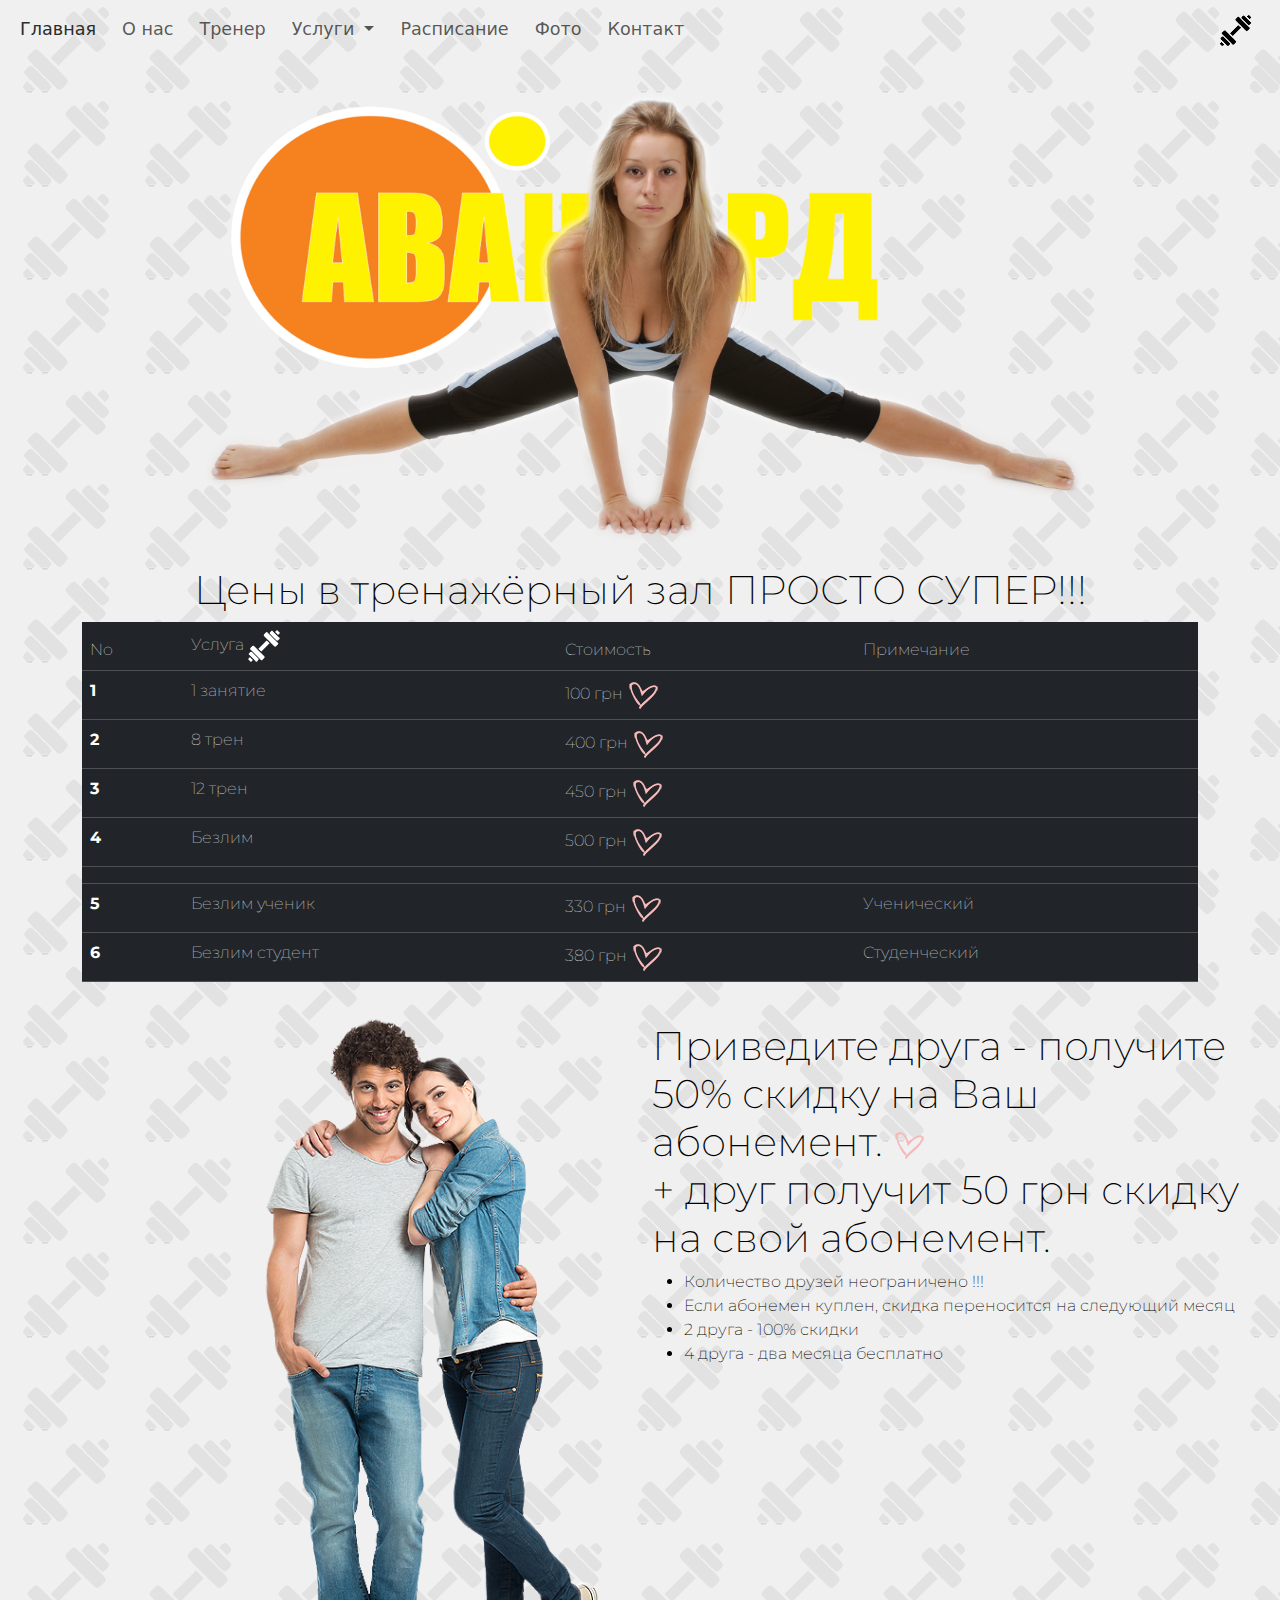
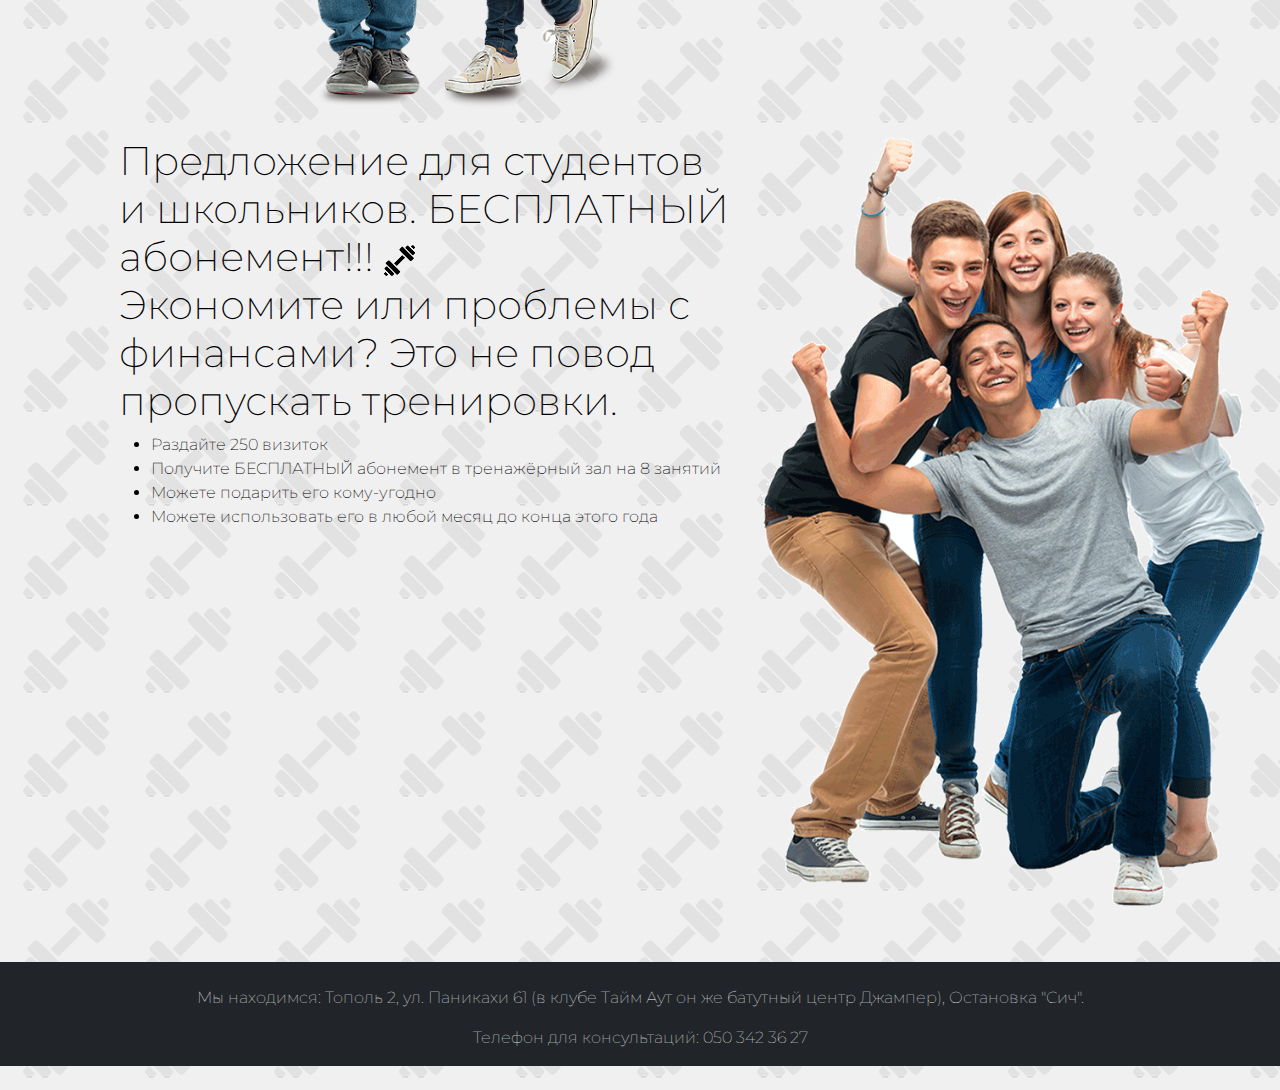
<file: index.html>
<!doctype html>
<html lang="en">
  <head>
    <meta charset="utf-8">
    <meta name="viewport" content="width=device-width, initial-scale=1">
    <title>Головна</title>
    <link rel="shortcut icon" href="obsh/icon/gant.ico" type="image/x-icon">

    <link href="https://cdn.jsdelivr.net/npm/bootstrap@5.3.3/dist/css/bootstrap.min.css" rel="stylesheet" integrity="sha384-QWTKZyjpPEjISv5WaRU9OFeRpok6YctnYmDr5pNlyT2bRjXh0JMhjY6hW+ALEwIH" crossorigin="anonymous">
    <link rel="stylesheet" href="css/main.css">

    <link rel="preconnect" href="https://fonts.googleapis.com">
    <link rel="preconnect" href="https://fonts.gstatic.com" crossorigin>
    <link href="https://fonts.googleapis.com/css2?family=Comfortaa:wght@300..700&display=swap" rel="stylesheet">
  
    <link rel="preconnect" href="https://fonts.googleapis.com">
    <link rel="preconnect" href="https://fonts.gstatic.com" crossorigin>
    <link href="https://fonts.googleapis.com/css2?family=Comfortaa:wght@300..700&family=Montserrat:ital,wght@0,100..900;1,100..900&display=swap" rel="stylesheet">
 
  </head>
  <body>

<!--style="background-color: #f33f6c;"-->

    <nav class="navbar navbar-expand-md">
        <div class="container-fluid">

          <button class="navbar-toggler" type="button" data-bs-toggle="collapse" data-bs-target="#navbarSupportedContent" aria-controls="navbarSupportedContent" aria-expanded="false" aria-label="Toggle navigation">
            <span class="navbar-toggler-icon"></span>
          </button>

          <div class="collapse navbar-collapse" id="navbarSupportedContent">
            <ul class="navbar-nav me-auto mb-2 mb-lg-0">
              <li class="nav-item">
                <a class="nav-link active" aria-current="page" href="#" style="color: #2c2c2c;">Главная</a>
              </li>
              <li class="nav-item">
                <a class="nav-link" href="#">О нас</a>
              </li>
              <li class="nav-item">
                <a class="nav-link" href="#">Тренер</a>
              </li>
              
              <li class="nav-item dropdown" >
                <a class="nav-link dropdown-toggle" href="#" role="button" data-bs-toggle="dropdown" aria-expanded="false">
                  Услуги
                </a>
<!--style="background-color: #f33f6c;"-->
                <ul class="dropdown-menu" >
                  <li><a class="dropdown-item" href="#">Тренажёрный зал</a></li>
                  <li><a class="dropdown-item" href="#">Фитнес направления</a></li>
                  <li><a class="dropdown-item" href="#">Разумное тело</a></li>
                  <li><hr class="dropdown-divider"></li>
                  <li><a class="dropdown-item" href="#">Современные танцы</a></li>
                </ul>
              </li>
              <li class="nav-item">
                <a class="nav-link" href="#">Расписание</a>
              </li>
              <li class="nav-item">
                <a class="nav-link" href="#">Фото</a>
              </li>
              <li class="nav-item">
                <a class="nav-link" href="#">Контакт</a>
              </li>
            </ul>
          </div>
            <a class="navbar-brand" href="#">
            <img src="obsh/icon/gant.ico" alt="Гантелька" />
            </a>    

        </div>
      </nav>

<!--
<div class="col-xs-4 col-lg-4 col-sm-6 col-md-2"> -->


<div class="container">
  <div class="row">
    <div class="col-xs-0 col-sm-0 col-md-0 col-lg-1">         
    </div>
      <div class="col-xs-12 col-sm-12 col-md-12 col-lg-10">
        <img src="obsh/index/head_1.png" class="img-fluid" alt="Фото девушки-тренера ФК АВАНГАРД">      
      </div>
    <div class="col-xs-0 col-sm-0 col-md-0 col-lg-1">         
    </div>
  </div>
</div>


<div class="container">
  <h1 class="text-center text-black montserrat-200">Цены в тренажёрный зал ПРОСТО СУПЕР!!!</h1>     

  <table class="table table-dark table-hover montserrat-100">
    <thead>
      <tr>
        <td scope="col">No</td>
        <td scope="col">Услуга <img src="obsh/icon/gant_wh_1.ico"/></td>
        <td scope="col">Стоимость</td>
        <td scope="col">Примечание</td>
      </tr>
    </thead>
    <tbody>
      <tr>
        <th scope="row">1</th>
        <td>1 занятие</td>
        <td>100 грн <img src="obsh/icon/hart_cl_1.ico"/></td>
        <td></td>
      </tr>
      <tr>
        <th scope="row">2</th>
        <td>8 трен</td>
        <td>400 грн <img src="obsh/icon/hart_cl_1.ico"/></td>
        <td></td>
      </tr>
      <tr>
        <th scope="row">3</th>
        <td>12 трен</td>
        <td>450 грн <img src="obsh/icon/hart_cl_1.ico"/></td>
        <td></td>
      </tr>
      <tr>
        <th scope="row">4</th>
        <td>Безлим</td>
        <td>500 грн <img src="obsh/icon/hart_cl_1.ico"/></td>
        <td></td>
      </tr>
      <tr>
        <th scope="row"></th>
        <td></td>
        <td></td>
        <td></td>
      </tr>
      <tr>
        <th scope="row">5</th>
        <td>Безлим ученик</td>
        <td>330 грн <img src="obsh/icon/hart_cl_1.ico"/></td>
        <td>Ученический</td>
      </tr>
      <tr>
        <th scope="row">6</th>
        <td>Безлим студент</td>
        <td>380 грн <img src="obsh/icon/hart_cl_1.ico"/></td>
        <td>Студенческий</td>
      </tr>

    </tbody>
  </table>
</div>




<div class="container-fluid">
  <div class="row">
    <div class="col-sm-0 col-md-2 col-lg-2">         
    </div>
      <div class="col-sm-12 col-md-4 col-lg-4">
        <img src="obsh/index/drug.png" class="img-fluid img-center" alt="Картинка друзей">      
      </div>
    <div class="col-sm-12 col-md-6 col-lg-6">     
      <br><h1 class="text text-black montserrat-200">Приведите друга - получите 50% скидку на Ваш абонемент.
        <img src="obsh/icon/hart_cl_1.ico"/><br>
        + друг получит 50 грн скидку на свой абонемент.</h1>
        <ul class="text-black montserrat-200">
          <li>Количество друзей неограничено !!!</li>
          <li>Если абонемен куплен, скидка переносится на следующий месяц</li>
          <li>2 друга - 100% скидки</li>
          <li>4 друга - два месяца бесплатно</li>
        </ul>    
    </div>
  </div>
</div>



<div class="container-fluid">
  <div class="row">
    <div class="col-sm-0 col-md-1 col-lg-1">     
    </div>
    <div class="col-sm-12 col-md-6 col-lg-6">  
      <br><h1 class="text text-black montserrat-200">Предложение для студентов и школьников. БЕСПЛАТНЫЙ абонемент!!!
        <img src="obsh/icon/gant.ico"/><br>
        Экономите или проблемы с финансами? Это не повод пропускать тренировки.</h1>
        <ul class="text-black montserrat-200">
          <li>Раздайте 250 визиток</li>
          <li>Получите БЕСПЛАТНЫЙ абонемент в тренажёрный зал на 8 занятий</li>
          <li>Можете подарить его кому-угодно</li>
          <li>Можете использовать его в любой месяц до конца этого года</li>
        </ul>        
    </div>
      <div class="col-sm-12 col-md-5 col-lg-5">
        <img src="obsh/index/stud.png" class="img-fluid img-center" alt="Картинка студентов">      
      </div>
  </div>
</div>


<footer>
  <div class="row bg-dark">
    <div class="col-12 text-center text-white montserrat-100">
      <p><br>
        Мы находимся: Тополь 2, ул. Паникахи 61 (в клубе Тайм Аут он же батутный центр Джампер), 
        Остановка "Сич".</p>
      <p>Телефон для консультаций: 050 342 36 27</p>
    </div>
  </div>
</footer>



<br>


    <script src="https://cdn.jsdelivr.net/npm/bootstrap@5.3.3/dist/js/bootstrap.bundle.min.js" integrity="sha384-YvpcrYf0tY3lHB60NNkmXc5s9fDVZLESaAA55NDzOxhy9GkcIdslK1eN7N6jIeHz" crossorigin="anonymous"></script>
  </body>
</html>
</file>
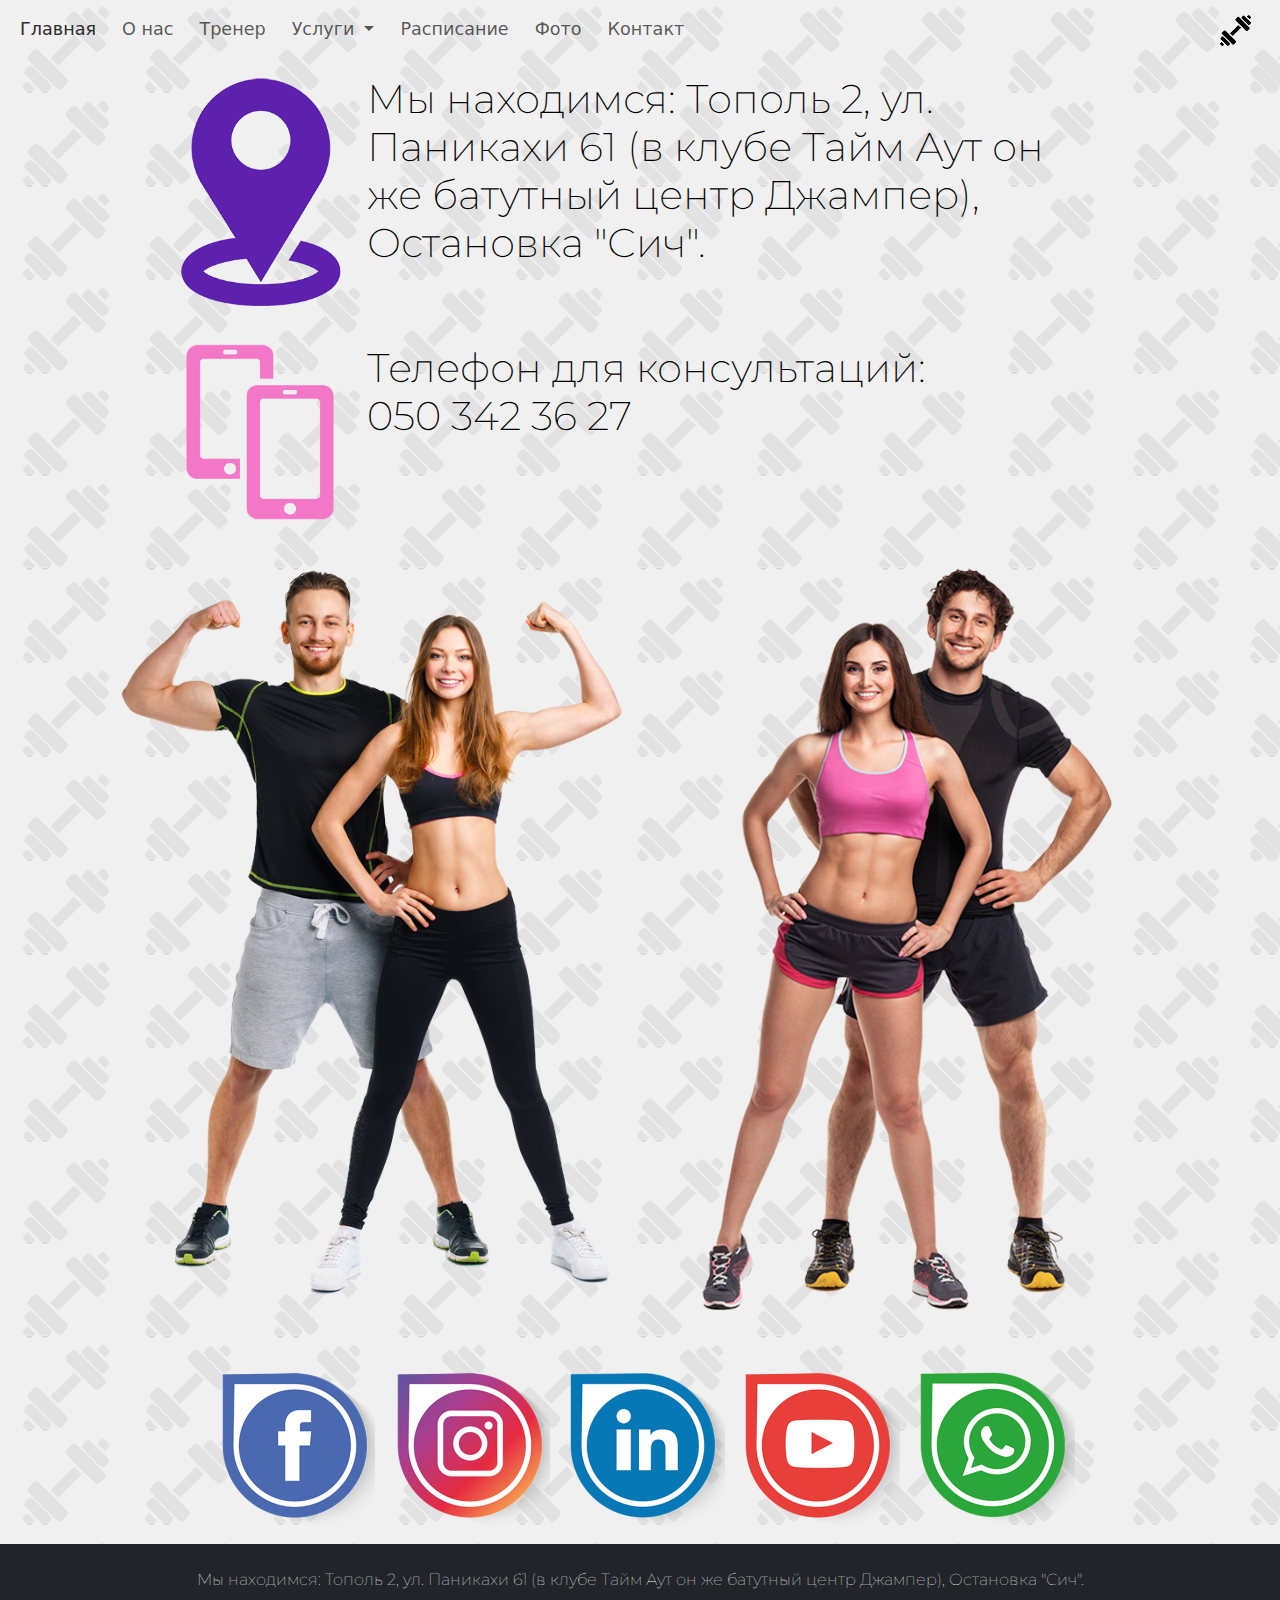
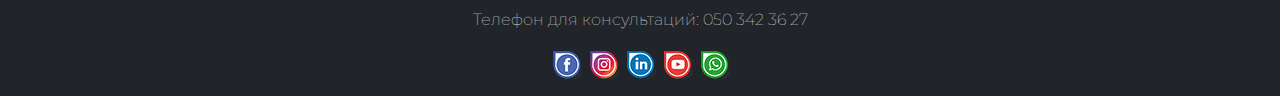
<file: cont.html>
<!doctype html>
<html lang="en">
  <head>
    <meta charset="utf-8">
    <meta name="viewport" content="width=device-width, initial-scale=1">
    <title>Контакт</title>
    <link rel="shortcut icon" href="obsh/icon/gant.ico" type="image/x-icon">

    <link href="https://cdn.jsdelivr.net/npm/bootstrap@5.3.3/dist/css/bootstrap.min.css" rel="stylesheet" integrity="sha384-QWTKZyjpPEjISv5WaRU9OFeRpok6YctnYmDr5pNlyT2bRjXh0JMhjY6hW+ALEwIH" crossorigin="anonymous">
    <link rel="stylesheet" href="css/main.css">

    <link rel="preconnect" href="https://fonts.googleapis.com">
    <link rel="preconnect" href="https://fonts.gstatic.com" crossorigin>
    <link href="https://fonts.googleapis.com/css2?family=Comfortaa:wght@300..700&display=swap" rel="stylesheet">
  
    <link rel="preconnect" href="https://fonts.googleapis.com">
    <link rel="preconnect" href="https://fonts.gstatic.com" crossorigin>
    <link href="https://fonts.googleapis.com/css2?family=Comfortaa:wght@300..700&family=Montserrat:ital,wght@0,100..900;1,100..900&display=swap" rel="stylesheet">

  </head>
  <body>

    <nav class="navbar navbar-expand-md">
        <div class="container-fluid">

          <button class="navbar-toggler" type="button" data-bs-toggle="collapse" data-bs-target="#navbarSupportedContent" aria-controls="navbarSupportedContent" aria-expanded="false" aria-label="Toggle navigation">
            <span class="navbar-toggler-icon"></span>
          </button>

          <div class="collapse navbar-collapse" id="navbarSupportedContent">
            <ul class="navbar-nav me-auto mb-2 mb-lg-0">
              <li class="nav-item">
                <a class="nav-link active" aria-current="page" href="#" style="color: #2c2c2c;">Главная</a>
              </li>
              <li class="nav-item">
                <a class="nav-link" href="#">О нас</a>
              </li>
              <li class="nav-item">
                <a class="nav-link" href="#">Тренер</a>
              </li>
              
              <li class="nav-item dropdown" >
                <a class="nav-link dropdown-toggle" href="#" role="button" data-bs-toggle="dropdown" aria-expanded="false">
                  Услуги
                </a>
                <ul class="dropdown-menu" >
                  <li><a class="dropdown-item" href="#">Тренажёрный зал</a></li>
                  <li><a class="dropdown-item" href="#">Фитнес направления</a></li>
                  <li><a class="dropdown-item" href="#">Разумное тело</a></li>
                  <li><hr class="dropdown-divider"></li>
                  <li><a class="dropdown-item" href="#">Современные танцы</a></li>
                </ul>
              </li>
              <li class="nav-item">
                <a class="nav-link" href="#">Расписание</a>
              </li>
              <li class="nav-item">
                <a class="nav-link" href="#">Фото</a>
              </li>
              <li class="nav-item">
                <a class="nav-link" href="#">Контакт</a>
              </li>
            </ul>
          </div>
            <a class="navbar-brand" href="#">
            <img src="obsh/icon/gant.ico" alt="Гантелька"/>
            </a>    

        </div>
    </nav>


    <div class="container py-3">
      <div class="row">
        <div class="col-1">         
        </div>
        <div class="text-center col-2"> 
          <img src="obsh/cont/adres.png" class="img-fluid" alt="Адрес">         
        </div>
          <div class="col-8">
            <h1 class="text-black montserrat-200">Мы находимся: Тополь 2, ул. Паникахи 61 (в клубе Тайм Аут он же батутный центр Джампер), Остановка "Сич".</h1> 
          </div>
        <div class="col-1">         
        </div>
      </div>
    </div>

    <div class="container py-3">
      <div class="row">
        <div class="col-1">         
        </div>
        <div class="text-center col-2"> 
          <img src="obsh/cont/phone.png" class="img-fluid" alt="Телефон">         
        </div>
          <div class="col-8">
            <h1 class="text-black montserrat-200">Телефон для консультаций:<br>050 342 36 27</h1> 
          </div>
        <div class="col-1">         
        </div>
      </div>
    </div>

    <div class="container-fluid py-3">
      <div class="row">
        <div class="col-sm-0 col-md-0 col-lg-1">         
        </div>
        <div class="text-center col-xs-12 col-sm-12 col-md-12 col-lg-5 py-3"> 
          <img src="obsh/cont/kliyent_2.png" class="img-fluid" alt="Клиент">         
        </div>
        <div class="text-center col-xs-12 col-sm-12 col-md-12 col-lg-5 py-3">
          <img src="obsh/cont/kliyent_1.png" class="img-fluid" alt="Клиент">         
        </div>
        <div class="col-sm-0 col-md-0 col-lg-1">         
        </div>
      </div>
    </div>

    <div class="container py-3">
      <div class="row text-center ">
        <div class="col-12"> 
          <img src="obsh/cont/fb.png" class="img-fluid" alt="Фэйсбук">         
          <img src="obsh/cont/ins.png" class="img-fluid" alt="Инстограмм">         
          <img src="obsh/cont/in.png" class="img-fluid" alt="Линк">         
          <img src="obsh/cont/ytb.png" class="img-fluid" alt="Ютуб">         
          <img src="obsh/cont/tel.png" class="img-fluid" alt="Телефон">         
        </div>
      </div>
    </div>

    <footer py-5>
      <div class="row bg-dark">
        <div class="col-12 text-center text-white montserrat-100">
          <p><br>
            Мы находимся: Тополь 2, ул. Паникахи 61 (в клубе Тайм Аут он же батутный центр Джампер), 
            Остановка "Сич".</p>
          <p>Телефон для консультаций: 050 342 36 27</p>
        </div>

        <div class="text-center col-12 pb-3"> 
          <img src="obsh/cont/fb.ico" alt="Фэйсбук">         
          <img src="obsh/cont/ins.ico" alt="Инстограмм">         
          <img src="obsh/cont/in.ico" alt="Линк">         
          <img src="obsh/cont/ytb.ico" alt="Ютуб">         
          <img src="obsh/cont/tel.ico" alt="Телефон">         
        </div>
      </div>  
    </footer>


    <script src="https://cdn.jsdelivr.net/npm/bootstrap@5.3.3/dist/js/bootstrap.bundle.min.js" integrity="sha384-YvpcrYf0tY3lHB60NNkmXc5s9fDVZLESaAA55NDzOxhy9GkcIdslK1eN7N6jIeHz" crossorigin="anonymous"></script>
  </body>
</html>
</file>
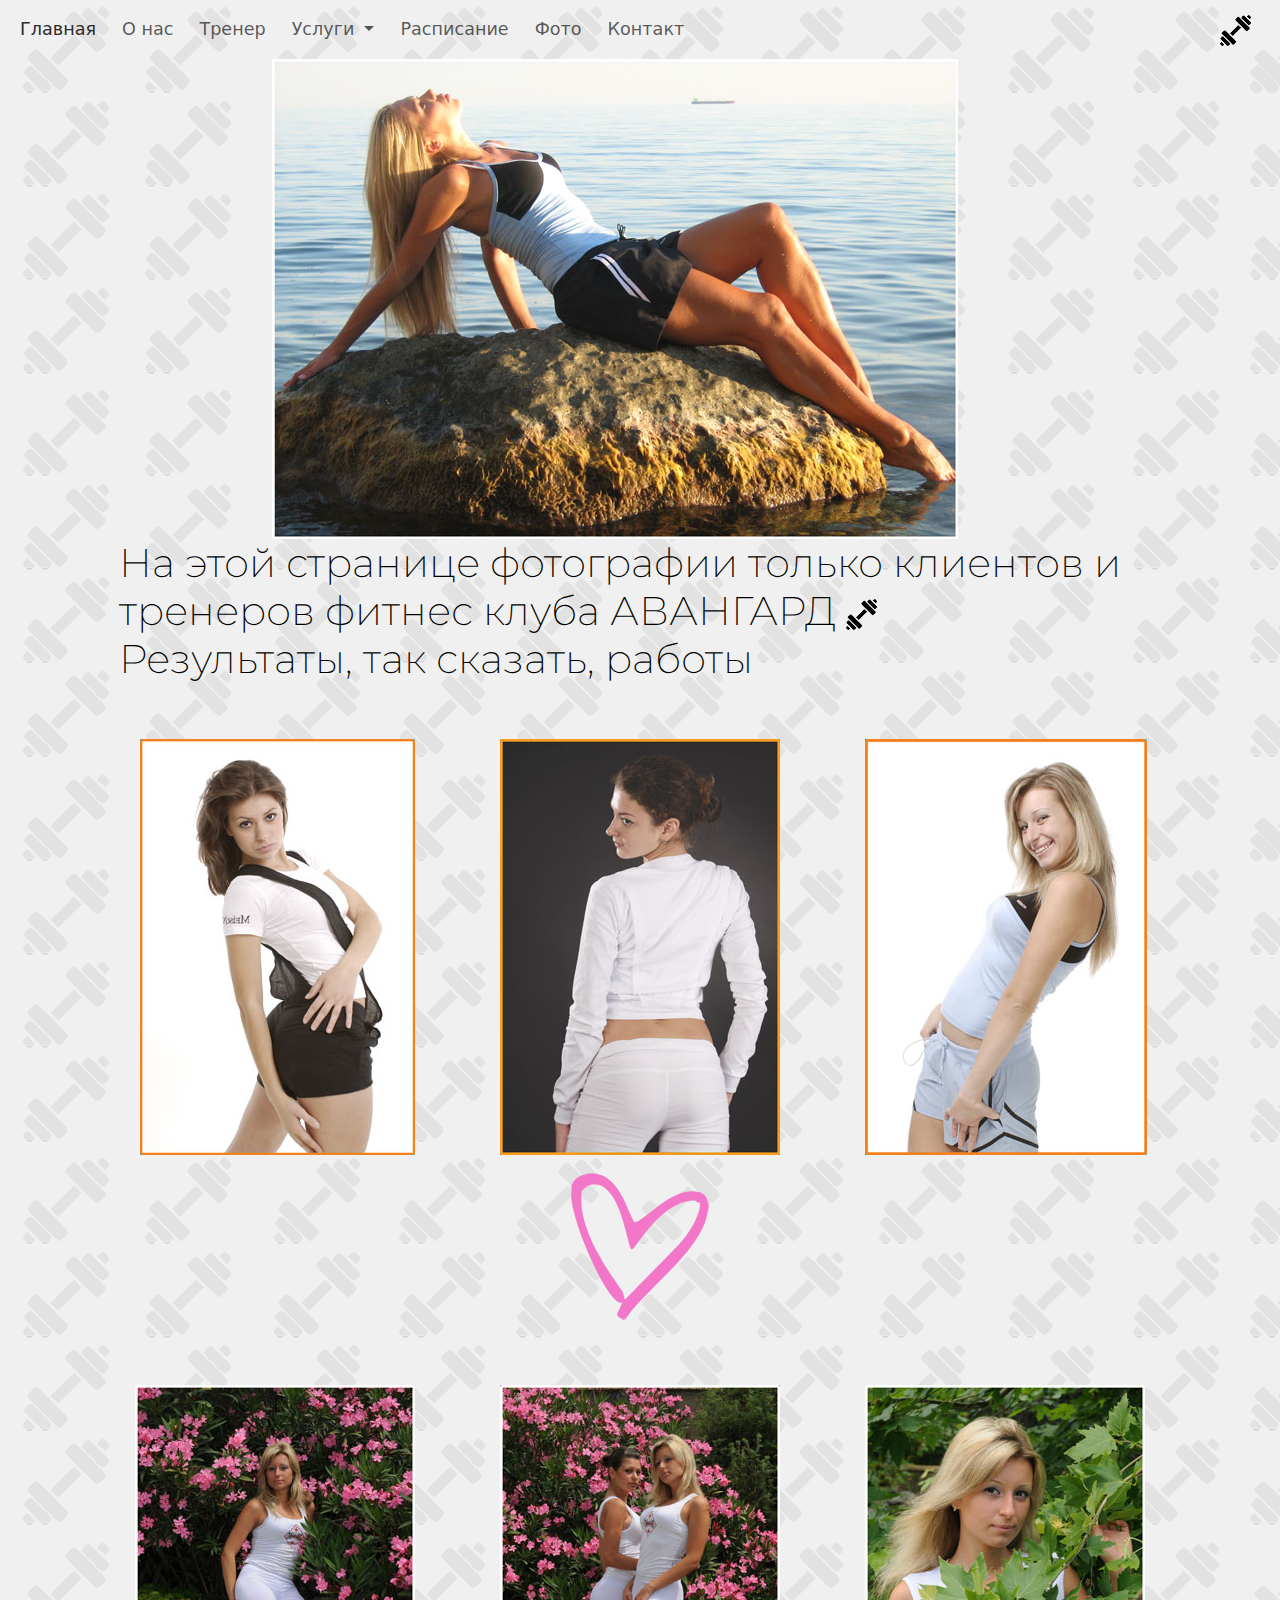
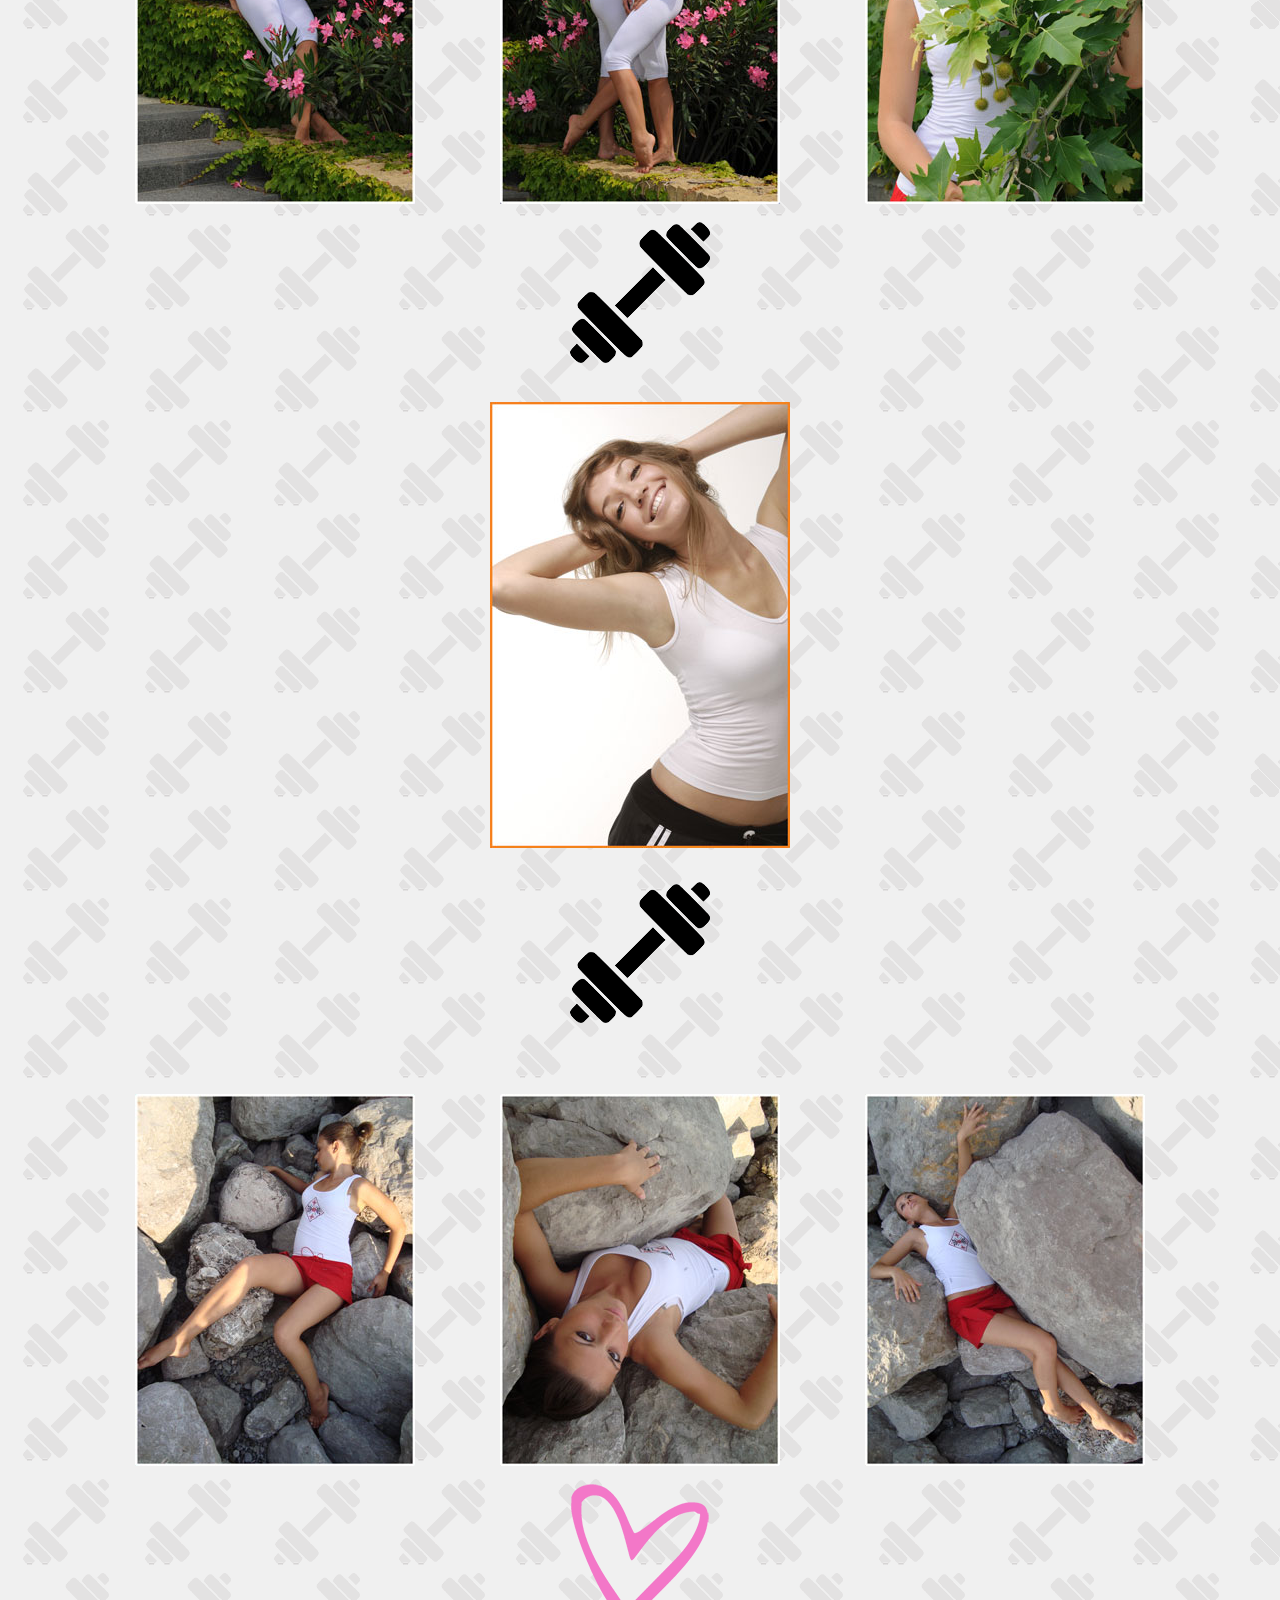
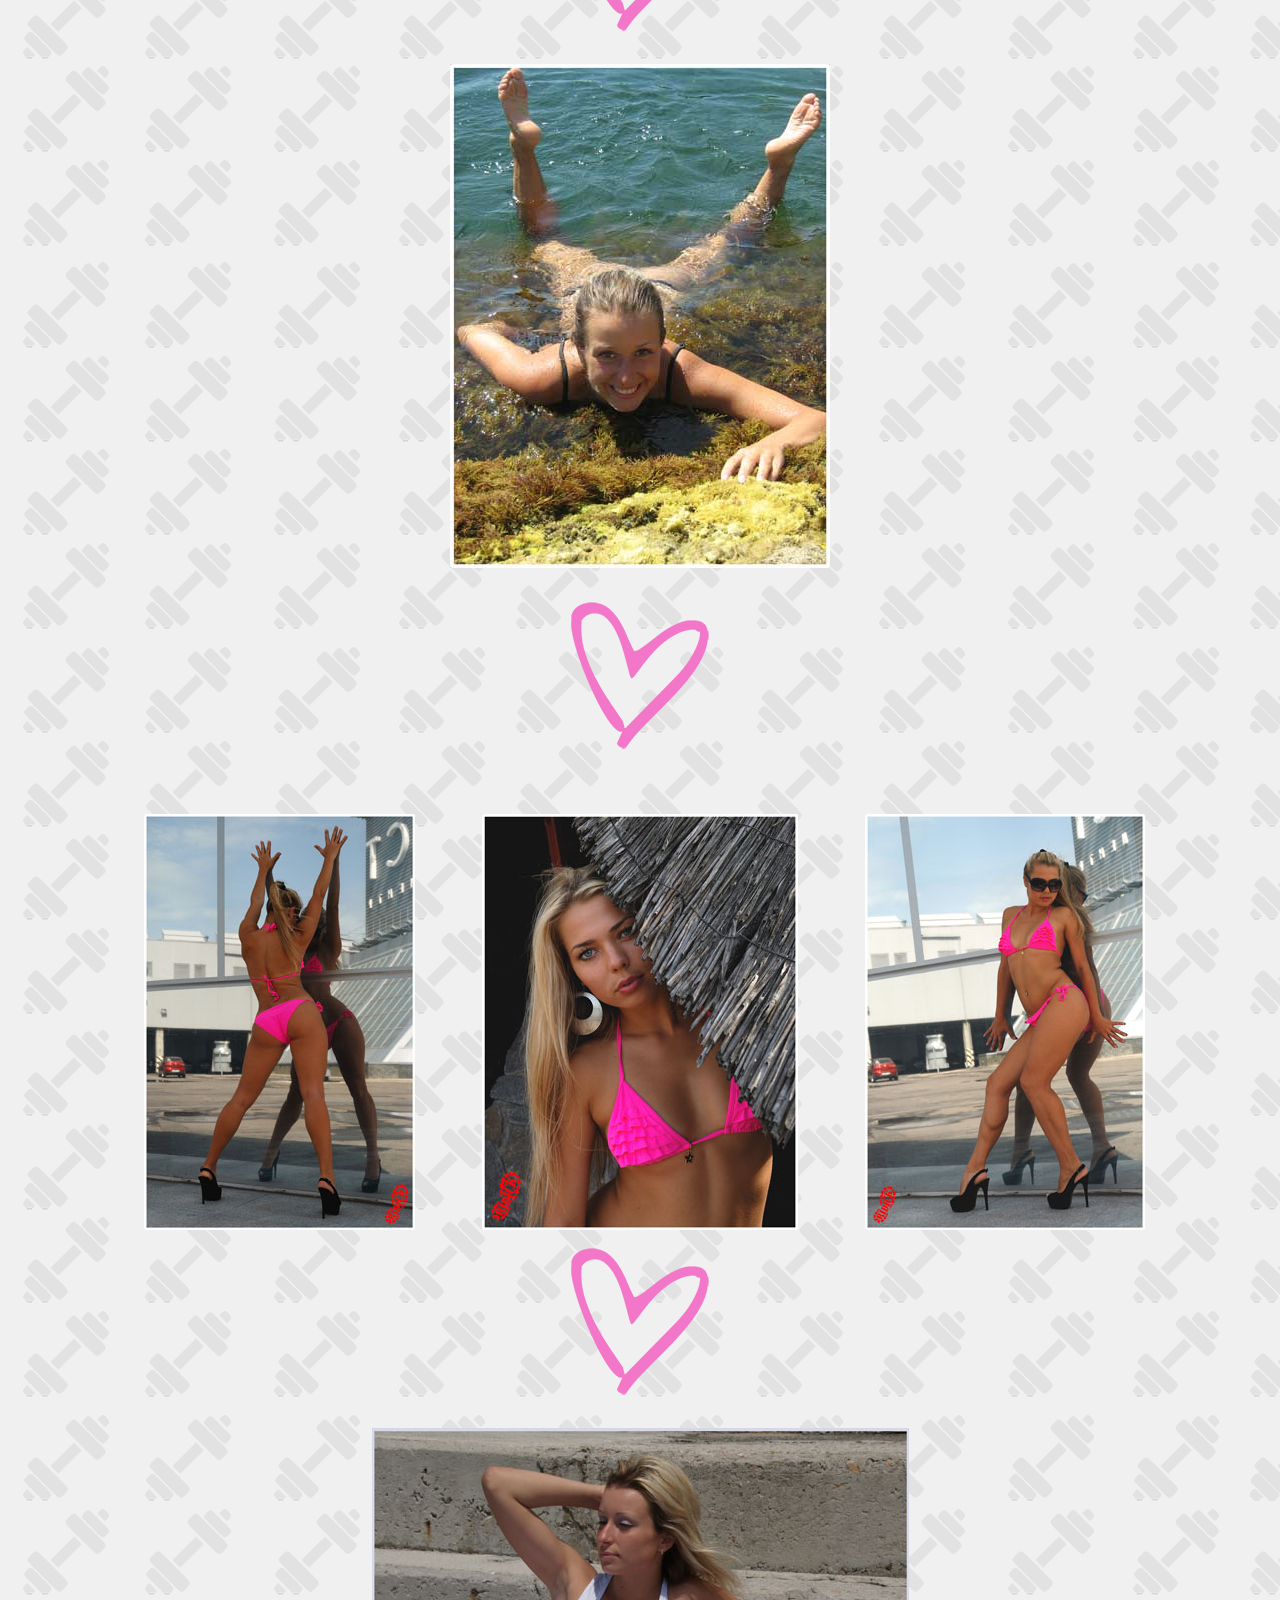
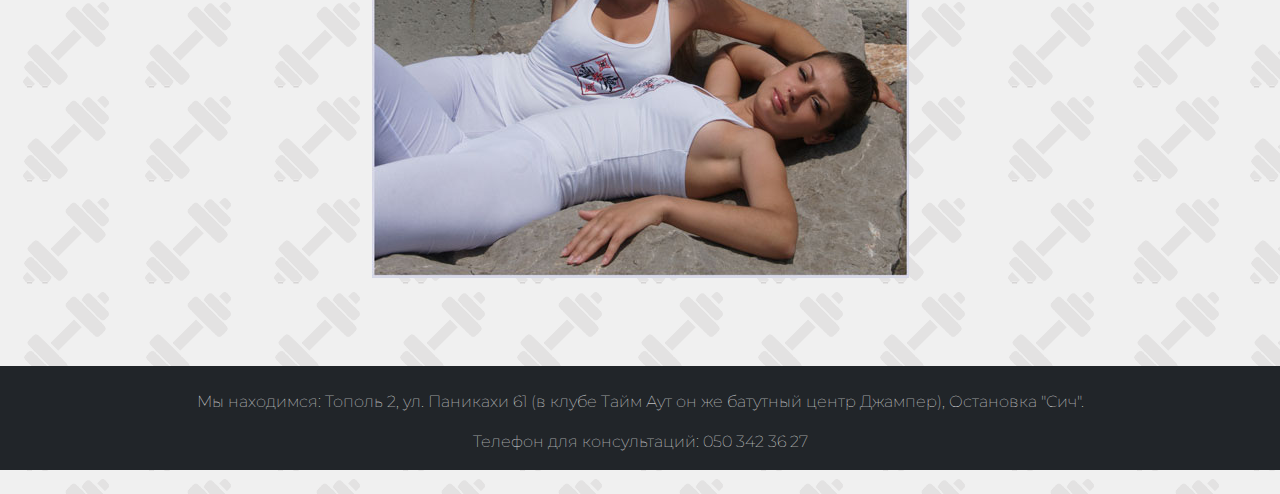
<file: foto.html>
<!doctype html>
<html lang="en">
  <head>
    <meta charset="utf-8">
    <meta name="viewport" content="width=device-width, initial-scale=1">
    <title>Фото</title>
    <link rel="shortcut icon" href="obsh/icon/gant.ico" type="image/x-icon">

    <link href="https://cdn.jsdelivr.net/npm/bootstrap@5.3.3/dist/css/bootstrap.min.css" rel="stylesheet" integrity="sha384-QWTKZyjpPEjISv5WaRU9OFeRpok6YctnYmDr5pNlyT2bRjXh0JMhjY6hW+ALEwIH" crossorigin="anonymous">
    <link rel="stylesheet" href="css/main.css">

    <link rel="preconnect" href="https://fonts.googleapis.com">
    <link rel="preconnect" href="https://fonts.gstatic.com" crossorigin>
    <link href="https://fonts.googleapis.com/css2?family=Comfortaa:wght@300..700&display=swap" rel="stylesheet">
  
    <link rel="preconnect" href="https://fonts.googleapis.com">
    <link rel="preconnect" href="https://fonts.gstatic.com" crossorigin>
    <link href="https://fonts.googleapis.com/css2?family=Comfortaa:wght@300..700&family=Montserrat:ital,wght@0,100..900;1,100..900&display=swap" rel="stylesheet">

  </head>
  <body>

    <nav class="navbar navbar-expand-md">
        <div class="container-fluid">

          <button class="navbar-toggler" type="button" data-bs-toggle="collapse" data-bs-target="#navbarSupportedContent" aria-controls="navbarSupportedContent" aria-expanded="false" aria-label="Toggle navigation">
            <span class="navbar-toggler-icon"></span>
          </button>

          <div class="collapse navbar-collapse" id="navbarSupportedContent">
            <ul class="navbar-nav me-auto mb-2 mb-lg-0">
              <li class="nav-item">
                <a class="nav-link active" aria-current="page" href="#" style="color: #2c2c2c;">Главная</a>
              </li>
              <li class="nav-item">
                <a class="nav-link" href="#">О нас</a>
              </li>
              <li class="nav-item">
                <a class="nav-link" href="#">Тренер</a>
              </li>
              
              <li class="nav-item dropdown" >
                <a class="nav-link dropdown-toggle" href="#" role="button" data-bs-toggle="dropdown" aria-expanded="false">
                  Услуги
                </a>
<!--style="background-color: #f33f6c;"-->
                <ul class="dropdown-menu" >
                  <li><a class="dropdown-item" href="#">Тренажёрный зал</a></li>
                  <li><a class="dropdown-item" href="#">Фитнес направления</a></li>
                  <li><a class="dropdown-item" href="#">Разумное тело</a></li>
                  <li><hr class="dropdown-divider"></li>
                  <li><a class="dropdown-item" href="#">Современные танцы</a></li>
                </ul>
              </li>
              <li class="nav-item">
                <a class="nav-link" href="#">Расписание</a>
              </li>
              <li class="nav-item">
                <a class="nav-link" href="#">Фото</a>
              </li>
              <li class="nav-item">
                <a class="nav-link" href="#">Контакт</a>
              </li>
            </ul>
          </div>
            <a class="navbar-brand" href="#">
            <img src="obsh/icon/gant.ico" alt="Гантелька"/>
            </a>    

        </div>
      </nav>

<!--
<div class="col-xs-4 col-lg-4 col-sm-6 col-md-2"> -->


<div class="container">
  <div class="row">
    <div class="col-xs-0 col-sm-0 col-md-0 col-lg-2">         
    </div>
      <div class="col-xs-12 col-sm-12 col-md-12 col-lg-8">
        <img src="obsh/foto/IMG_1769.jpg" class="img-fluid" alt="Фото девушки-тренера ФК АВАНГАРД">      
      </div>
    <div class="col-xs-0 col-sm-0 col-md-0 col-lg-2">         
    </div>
  </div>
</div>




<div class="container-fluid">
  <div class="row">
    <div class="col-sm-0 col-md-1 col-lg-1">     
    </div>
    <div class="col-sm-12 col-md-10 col-lg-10">  
      <h1 class="text text-black montserrat-200">На этой странице фотографии только клиентов и тренеров фитнес клуба АВАНГАРД
        <img src="obsh/icon/gant.ico"/><br>Результаты, так сказать, работы</h1>
    </div>
    <div class="col-sm-0 col-md-1 col-lg-1">     
    </div>
  </div>
</div>


<div class="container-fluid">
  <div class="row">
    <div class="text-end col-md-4 col-lg-4 pt-5"> 
      <img src="obsh/foto/Alina_A.jpg" class="img-fluid" alt="">    
    </div>
    <div class="text-center col-12 col-md-4 col-lg-4 pt-5">
      <img src="obsh/foto/Zhenya_A.jpg" class="img-fluid" alt="">      
    </div>
    <div class="text-start col-12 col-md-4 col-lg-4 pt-5"> 
      <img src="obsh/foto/Alyon_A.jpg" class="img-fluid" alt="">    
    </div>   
  </div>
</div>


<div class="container-fluid py-3">
  <div class="row">
    <div class="text-center col-12">
      <img src="obsh/foto/hart_150.png" class="img-fluid" alt="Сердце"/>
    </div>
  </div>
</div>


<div class="container-fluid">
  <div class="row">
    <div class="text-end col-md-4 col-lg-4 pt-5"> 
      <img src="obsh/foto/DSC4965.jpg" class="img-fluid" alt="">    
    </div>
    <div class="text-center col-12 col-md-4 col-lg-4 pt-5">
      <img src="obsh/foto/DSC4961.jpg" class="img-fluid" alt="">      
    </div>
    <div class="text-start col-12 col-md-4 col-lg-4 pt-5"> 
      <img src="obsh/foto/DSC4972.jpg" class="img-fluid" alt="">    
    </div>   
  </div>
</div>



<div class="container-fluid py-3">
  <div class="row">
    <div class="text-center col-12">
      <img src="obsh/foto/gant_150.png" class="img-fluid" alt="Сердце"/>
    </div>
  </div>
</div>

<div class="container py-3">
  <div class="row">
      <div class="text-center col-12">
        <img src="obsh/foto/DSC5992.jpg" class="img-fluid" alt="Фото девушки-тренера ФК АВАНГАРД">      
      </div>
  </div>
</div>

<div class="container-fluid py-3">
  <div class="row">
    <div class="text-center col-12">
      <img src="obsh/foto/gant_150.png" class="img-fluid" alt="Сердце"/>
    </div>
  </div>
</div>



<div class="container-fluid">
  <div class="row">
    <div class="text-end col-md-4 col-lg-4 pt-5"> 
      <img src="obsh/foto/DSC00773.jpg" class="img-fluid" alt="">    
    </div>
    <div class="text-center col-12 col-md-4 col-lg-4 pt-5">
      <img src="obsh/foto/DSC00776.jpg" class="img-fluid" alt="">      
    </div>
    <div class="text-start col-12 col-md-4 col-lg-4 pt-5"> 
      <img src="obsh/foto/DSC00775.jpg" class="img-fluid" alt="">    
    </div>   
  </div>
</div>



<div class="container-fluid py-3">
  <div class="row">
    <div class="text-center col-12">
      <img src="obsh/foto/hart_150.png" class="img-fluid" alt="Сердце"/>
    </div>
  </div>
</div>

<div class="container py-3">
  <div class="row">
      <div class="text-center col-12">
        <img src="obsh/foto/IMG_1648_30.jpg" class="img-fluid" alt="Фото девушки-тренера ФК АВАНГАРД">      
      </div>
  </div>
</div>

<div class="container-fluid py-3">
  <div class="row">
    <div class="text-center col-12">
      <img src="obsh/foto/hart_150.png" class="img-fluid" alt="Сердце"/>
    </div>
  </div>
</div>



<div class="container-fluid">
  <div class="row">
    <div class="text-end col-md-4 col-lg-4 pt-5"> 
      <img src="obsh/foto/DSC_7067.jpg" class="img-fluid" alt="">    
    </div>
    <div class="text-center col-12 col-md-4 col-lg-4 pt-5">
      <img src="obsh/foto/DSC_7166.jpg" class="img-fluid" alt="">      
    </div>
    <div class="text-start col-12 col-md-4 col-lg-4 pt-5"> 
      <img src="obsh/foto/DSC_7065.jpg" class="img-fluid" alt="">    
    </div>   
  </div>
</div>


<div class="container-fluid py-3">
  <div class="row">
    <div class="text-center col-12">
      <img src="obsh/foto/hart_150.png" class="img-fluid" alt="Сердце"/>
    </div>
  </div>
</div>

<div class="container py-3">
  <div class="row">
      <div class="text-center col-12">
        <img src="obsh/foto/DSC5031.jpg" class="img-fluid" alt="Фото девушки-тренера ФК АВАНГАРД">      
      </div>
  </div>
</div>

<br><br><br>


<footer>
  <div class="row bg-dark">
    <div class="col-12 text-center text-white montserrat-100">
      <p><br>
        Мы находимся: Тополь 2, ул. Паникахи 61 (в клубе Тайм Аут он же батутный центр Джампер), 
        Остановка "Сич".</p>
      <p>Телефон для консультаций: 050 342 36 27</p>
    </div>
  </div>
</footer>



<br>


    <script src="https://cdn.jsdelivr.net/npm/bootstrap@5.3.3/dist/js/bootstrap.bundle.min.js" integrity="sha384-YvpcrYf0tY3lHB60NNkmXc5s9fDVZLESaAA55NDzOxhy9GkcIdslK1eN7N6jIeHz" crossorigin="anonymous"></script>
  </body>
</html>
</file>
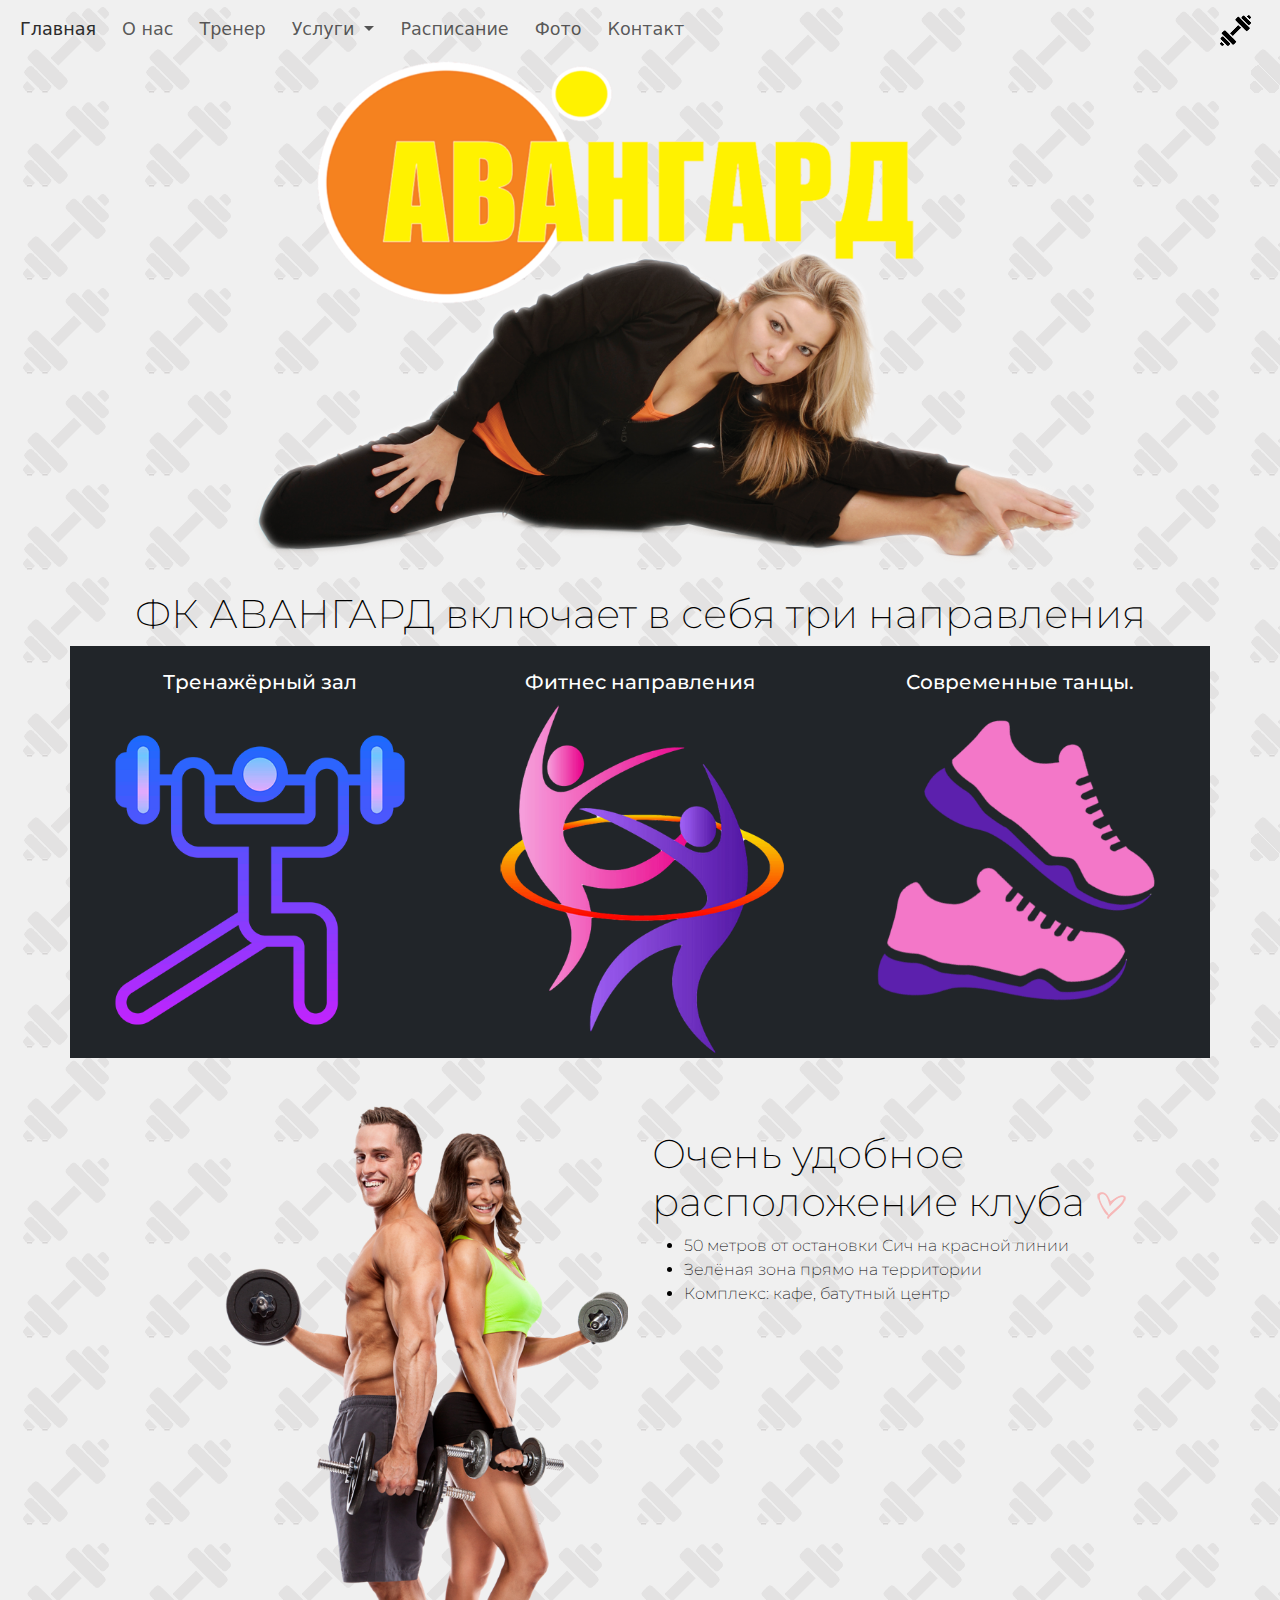
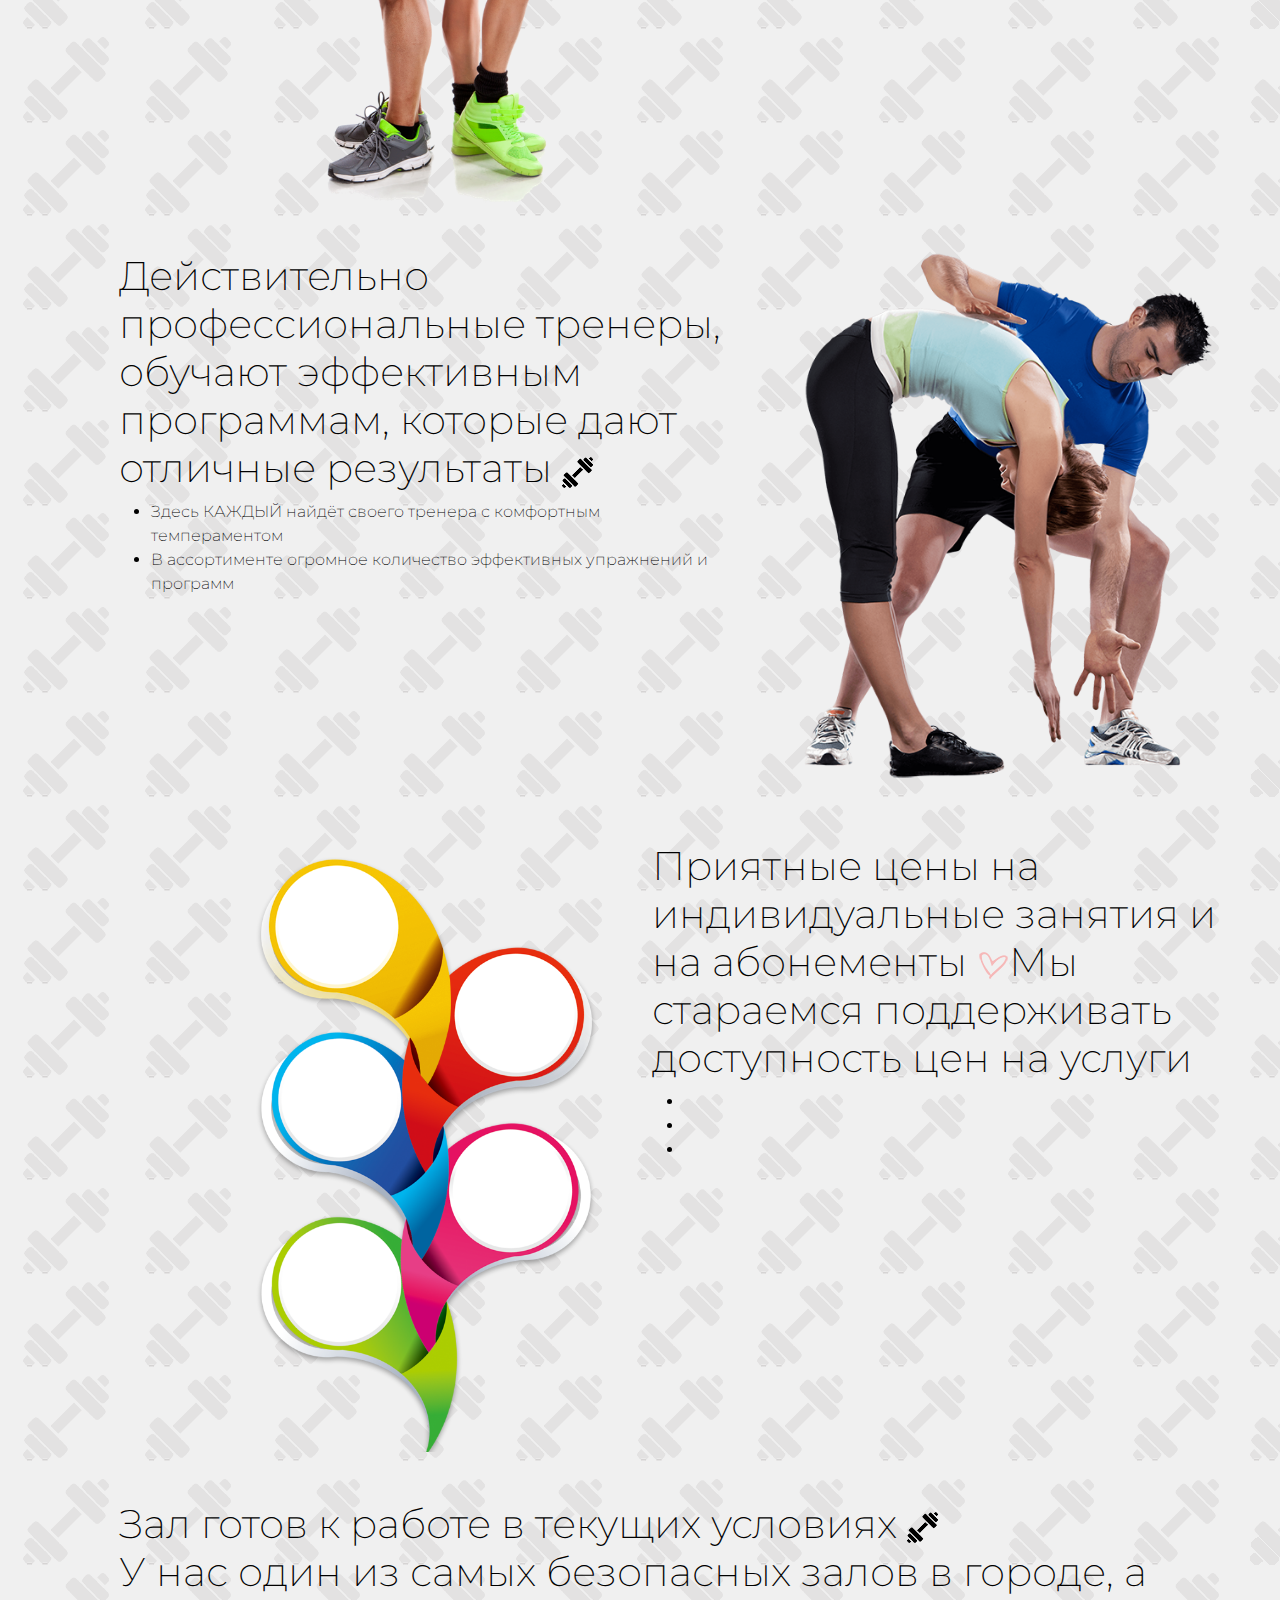
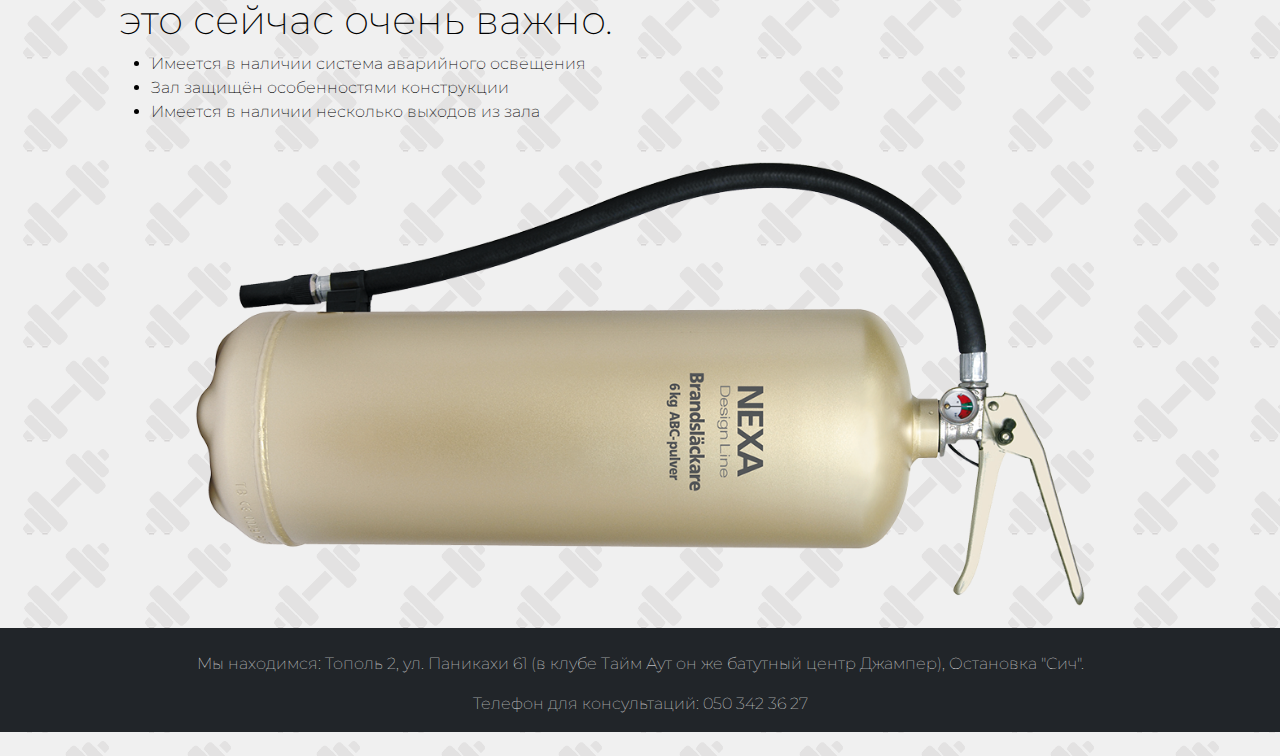
<file: o_nas.html>
<!doctype html>
<html lang="en">
  <head>
    <meta charset="utf-8">
    <meta name="viewport" content="width=device-width, initial-scale=1">
    <title>Про нас</title>
    <link rel="shortcut icon" href="obsh/icon/gant.ico" type="image/x-icon">

    <link href="https://cdn.jsdelivr.net/npm/bootstrap@5.3.3/dist/css/bootstrap.min.css" rel="stylesheet" integrity="sha384-QWTKZyjpPEjISv5WaRU9OFeRpok6YctnYmDr5pNlyT2bRjXh0JMhjY6hW+ALEwIH" crossorigin="anonymous">
    <link rel="stylesheet" href="css/main.css">

    <link rel="preconnect" href="https://fonts.googleapis.com">
    <link rel="preconnect" href="https://fonts.gstatic.com" crossorigin>
    <link href="https://fonts.googleapis.com/css2?family=Comfortaa:wght@300..700&display=swap" rel="stylesheet">
  
    <link rel="preconnect" href="https://fonts.googleapis.com">
    <link rel="preconnect" href="https://fonts.gstatic.com" crossorigin>
    <link href="https://fonts.googleapis.com/css2?family=Comfortaa:wght@300..700&family=Montserrat:ital,wght@0,100..900;1,100..900&display=swap" rel="stylesheet">
 
  </head>
  <body>

<!--style="background-color: #f33f6c;"-->

    <nav class="navbar navbar-expand-md">
        <div class="container-fluid">

          <button class="navbar-toggler" type="button" data-bs-toggle="collapse" data-bs-target="#navbarSupportedContent" aria-controls="navbarSupportedContent" aria-expanded="false" aria-label="Toggle navigation">
            <span class="navbar-toggler-icon"></span>
          </button>

          <div class="collapse navbar-collapse" id="navbarSupportedContent">
            <ul class="navbar-nav me-auto mb-2 mb-lg-0">
              <li class="nav-item">
                <a class="nav-link active" aria-current="page" href="#" style="color: #2c2c2c;">Главная</a>
              </li>
              <li class="nav-item">
                <a class="nav-link" href="#">О нас</a>
              </li>
              <li class="nav-item">
                <a class="nav-link" href="#">Тренер</a>
              </li>
              
              <li class="nav-item dropdown" >
                <a class="nav-link dropdown-toggle" href="#" role="button" data-bs-toggle="dropdown" aria-expanded="false">
                  Услуги
                </a>
<!--style="background-color: #f33f6c;"-->
                <ul class="dropdown-menu" >
                  <li><a class="dropdown-item" href="#">Тренажёрный зал</a></li>
                  <li><a class="dropdown-item" href="#">Фитнес направления</a></li>
                  <li><a class="dropdown-item" href="#">Разумное тело</a></li>
                  <li><hr class="dropdown-divider"></li>
                  <li><a class="dropdown-item" href="#">Современные танцы</a></li>
                </ul>
              </li>
              <li class="nav-item">
                <a class="nav-link" href="#">Расписание</a>
              </li>
              <li class="nav-item">
                <a class="nav-link" href="#">Фото</a>
              </li>
              <li class="nav-item">
                <a class="nav-link" href="#">Контакт</a>
              </li>
            </ul>
          </div>
            <a class="navbar-brand" href="#">
            <img src="obsh/icon/gant.ico" alt="Гантелька" />
            </a>    

        </div>
      </nav>

<!--
<div class="col-xs-4 col-lg-4 col-sm-6 col-md-2"> -->



<div class="container">
  <div class="row">
    <div class="col-xs-0 col-sm-0 col-md-0 col-lg-1">         
    </div>
      <div class="col-xs-12 col-sm-12 col-md-12 col-lg-10">
        <img src="obsh/o_nas/head_2.png" class="img-fluid" alt="Фото девушки-тренера ФК АВАНГАРД">      
      </div>
    <div class="col-xs-0 col-sm-0 col-md-0 col-lg-1">         
    </div>
  </div>
</div>

<br>

<div class="container">

  <h1 class="text-center text-black montserrat-200">ФК АВАНГАРД включает в себя три направления</h1>     

  <div class="row bg-dark text-center text-white montserrat-100">
      <div class="col-4">
      <h5><br>Тренажёрный зал</h5>
      <img src="obsh/o_nas/trenazh.png" class="img-fluid" alt="Тренажёрка"/>
    </div>
    <div class="col-4">
      <h5><br>Фитнес направления</h5>
      <img src="obsh/o_nas/fitness.png" class="img-fluid" alt="Фитнес"/>
    </div>
    <div class="col-4">
      <h5><br>Современные танцы.</h5>
      <img src="obsh/o_nas/dance_4.png" class="img-fluid" alt="Танцы"/>
    </div>

  </div>
</div>

<br><br>

<div class="container-fluid">
  <div class="row">
    <div class="col-sm-0 col-md-2 col-lg-2">         
    </div>
      <div class="col-sm-12 col-md-4 col-lg-4">
        <img src="obsh/o_nas/man_girl.png" class="img-fluid img-center" alt="Парень и девушка">      
      </div>
    <div class="col-sm-12 col-md-6 col-lg-6">     
      <br><h1 class="text text-black montserrat-200">Очень удобное расположение клуба
        <img src="obsh/icon/hart_cl_1.ico"/></h1>
        <ul class="text-black montserrat-200">
          <li>50 метров от остановки Сич на красной линии</li>
          <li>Зелёная зона прямо на территории</li>
          <li>Комплекс: кафе, батутный центр</li>
        </ul>    
    </div>
  </div>
</div>

<br>

<div class="container-fluid">
  <div class="row">
    <div class="col-sm-0 col-md-1 col-lg-1">     
    </div>
    <div class="col-sm-12 col-md-6 col-lg-6">  
      <br><h1 class="text text-black montserrat-200">Действительно профессиональные тренеры, 
        обучают эффективным программам, которые дают отличные результаты
        <img src="obsh/icon/gant.ico"/><br></h1>
        <ul class="text-black montserrat-200">
          <li>Здесь КАЖДЫЙ найдёт своего тренера с комфортным темпераментом</li>
          <li>В ассортименте огромное количество эффективных упражнений и программ</li>
        </ul>        
    </div>
      <div class="col-sm-12 col-md-5 col-lg-5">
        <img src="obsh/o_nas/profess.png" class="img-fluid img-center" alt="Картинка тренер и клиент">      
      </div>
  </div>
</div>

<br>

<div class="container-fluid">
  <div class="row">
    <div class="col-sm-0 col-md-2 col-lg-2">         
    </div>
      <div class="col-sm-12 col-md-4 col-lg-4">
        <img src="obsh/o_nas/price.png" class="img-fluid img-center" alt="Парень и девушка">      
      </div>
    <div class="col-sm-12 col-md-6 col-lg-6">     
      <br><h1 class="text text-black montserrat-200">Приятные цены на индивидуальные занятия и на абонементы
        <img src="obsh/icon/hart_cl_1.ico"/>Мы стараемся поддерживать доступность цен на услуги</h1>
        <ul class="text-black montserrat-200">
          <li></li>
          <li></li>
          <li></li>
        </ul>    
    </div>
  </div>
</div>

<br>

<div class="container-fluid">
  <div class="row">
    <div class="col-sm-0 col-md-1 col-lg-1">     
    </div>
    <div class="col-sm-12 col-md-10 col-lg-10">  
      <br><h1 class="text text-black montserrat-200">Зал готов к работе в текущих условиях
        <img src="obsh/icon/gant.ico"/><br>У нас один из самых безопасных залов в городе, 
        а это сейчас очень важно.  </h1>
        <ul class="text-black montserrat-200">
          <li>Имеется в наличии система аварийного освещения</li>
          <li>Зал защищён особенностями конструкции</li>
          <li>Имеется в наличии несколько выходов из зала</li>
        </ul>        
    </div>
    <div class="col-sm-0 col-md-1 col-lg-1">     
    </div>
  </div>
</div>


<div class="container-fluid">
  <div class="row">
    <div class="col-sm-0 col-md-1 col-lg-1">     
    </div>
    <div class="col-sm-12 col-md-10 col-lg-10">
      <img src="obsh/o_nas/bezopasno_1.png" class="img-fluid img-center" alt="Огнетушитель">      
    </div>
    <div class="col-sm-0 col-md-1 col-lg-1">     
    </div>   
  </div>
</div>


<footer>
  <div class="row bg-dark">
    <div class="col-12 text-center text-white montserrat-100">
      <p><br>
        Мы находимся: Тополь 2, ул. Паникахи 61 (в клубе Тайм Аут он же батутный центр Джампер), 
        Остановка "Сич".</p>
      <p>Телефон для консультаций: 050 342 36 27</p>
    </div>
  </div>
</footer>



<br>


    <script src="https://cdn.jsdelivr.net/npm/bootstrap@5.3.3/dist/js/bootstrap.bundle.min.js" integrity="sha384-YvpcrYf0tY3lHB60NNkmXc5s9fDVZLESaAA55NDzOxhy9GkcIdslK1eN7N6jIeHz" crossorigin="anonymous"></script>
  </body>
</html>
</file>
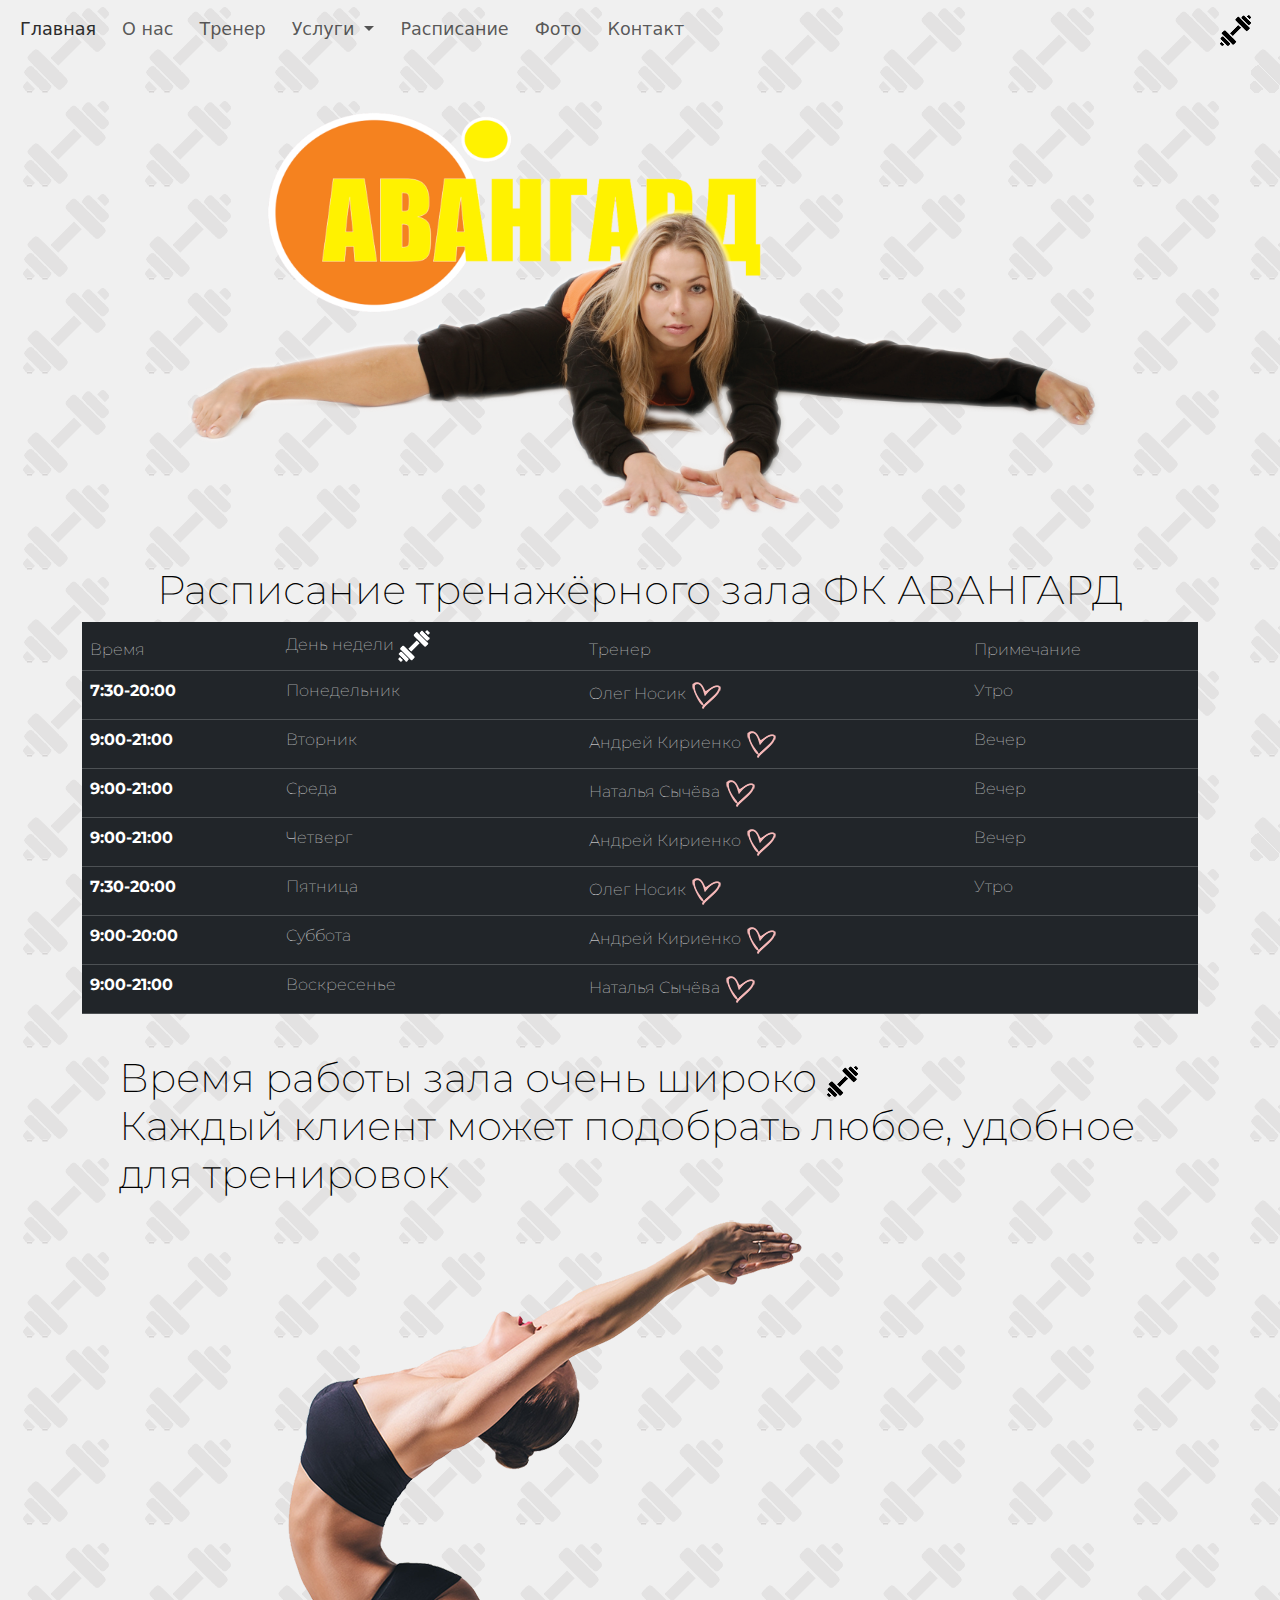
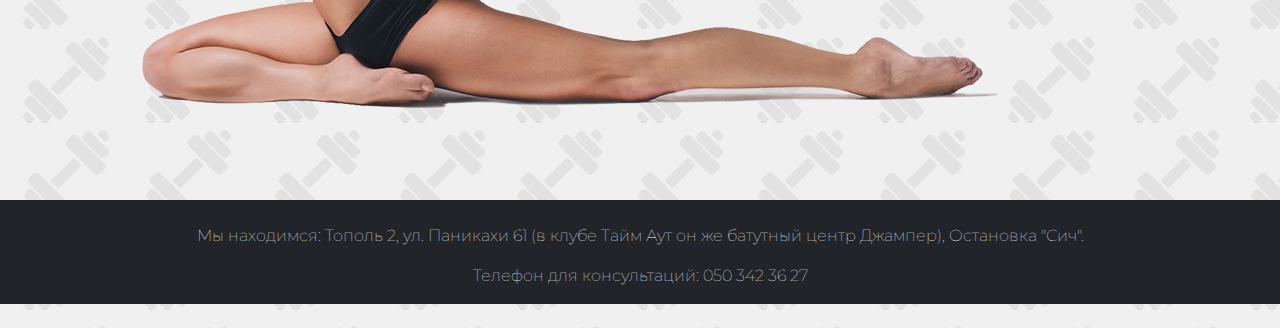
<file: rasp.html>
<!doctype html>
<html lang="en">
  <head>
    <meta charset="utf-8">
    <meta name="viewport" content="width=device-width, initial-scale=1">
    <title>Розклад</title>
    <link rel="shortcut icon" href="obsh/icon/gant.ico" type="image/x-icon">

    <link href="https://cdn.jsdelivr.net/npm/bootstrap@5.3.3/dist/css/bootstrap.min.css" rel="stylesheet" integrity="sha384-QWTKZyjpPEjISv5WaRU9OFeRpok6YctnYmDr5pNlyT2bRjXh0JMhjY6hW+ALEwIH" crossorigin="anonymous">
    <link rel="stylesheet" href="css/main.css">

    <link rel="preconnect" href="https://fonts.googleapis.com">
    <link rel="preconnect" href="https://fonts.gstatic.com" crossorigin>
    <link href="https://fonts.googleapis.com/css2?family=Comfortaa:wght@300..700&display=swap" rel="stylesheet">
  
    <link rel="preconnect" href="https://fonts.googleapis.com">
    <link rel="preconnect" href="https://fonts.gstatic.com" crossorigin>
    <link href="https://fonts.googleapis.com/css2?family=Comfortaa:wght@300..700&family=Montserrat:ital,wght@0,100..900;1,100..900&display=swap" rel="stylesheet">
 
  </head>
  <body>

<!--style="background-color: #f33f6c;"-->

    <nav class="navbar navbar-expand-md">
        <div class="container-fluid">

          <button class="navbar-toggler" type="button" data-bs-toggle="collapse" data-bs-target="#navbarSupportedContent" aria-controls="navbarSupportedContent" aria-expanded="false" aria-label="Toggle navigation">
            <span class="navbar-toggler-icon"></span>
          </button>

          <div class="collapse navbar-collapse" id="navbarSupportedContent">
            <ul class="navbar-nav me-auto mb-2 mb-lg-0">
              <li class="nav-item">
                <a class="nav-link active" aria-current="page" href="#" style="color: #2c2c2c;">Главная</a>
              </li>
              <li class="nav-item">
                <a class="nav-link" href="#">О нас</a>
              </li>
              <li class="nav-item">
                <a class="nav-link" href="#">Тренер</a>
              </li>
              
              <li class="nav-item dropdown" >
                <a class="nav-link dropdown-toggle" href="#" role="button" data-bs-toggle="dropdown" aria-expanded="false">
                  Услуги
                </a>
<!--style="background-color: #f33f6c;"-->
                <ul class="dropdown-menu" >
                  <li><a class="dropdown-item" href="#">Тренажёрный зал</a></li>
                  <li><a class="dropdown-item" href="#">Фитнес направления</a></li>
                  <li><a class="dropdown-item" href="#">Разумное тело</a></li>
                  <li><hr class="dropdown-divider"></li>
                  <li><a class="dropdown-item" href="#">Современные танцы</a></li>
                </ul>
              </li>
              <li class="nav-item">
                <a class="nav-link" href="#">Расписание</a>
              </li>
              <li class="nav-item">
                <a class="nav-link" href="#">Фото</a>
              </li>
              <li class="nav-item">
                <a class="nav-link" href="#">Контакт</a>
              </li>
            </ul>
          </div>
            <a class="navbar-brand" href="#">
            <img src="obsh/icon/gant.ico" alt="Гантелька" />
            </a>    

        </div>
      </nav>

<!--
<div class="col-xs-4 col-lg-4 col-sm-6 col-md-2"> -->


<div class="container">
  <div class="row">
    <div class="col-xs-0 col-sm-0 col-md-0 col-lg-1">         
    </div>
      <div class="col-xs-12 col-sm-12 col-md-12 col-lg-10">
        <img src="obsh/rasp/head_4.png" class="img-fluid" alt="Фото девушки-тренера ФК АВАНГАРД">      
      </div>
    <div class="col-xs-0 col-sm-0 col-md-0 col-lg-1">         
    </div>
  </div>
</div>


<div class="container">
  <h1 class="text-center text-black montserrat-200">Расписание тренажёрного зала ФК АВАНГАРД</h1>     

  <table class="table table-dark table-hover montserrat-100">
    <thead>
      <tr>
        <td scope="col">Время</td>
        <td scope="col">День недели <img src="obsh/icon/gant_wh_1.ico"/></td>
        <td scope="col">Тренер</td>
        <td scope="col">Примечание</td>
      </tr>
    </thead>
    <tbody>
      <tr>
        <th scope="row">7:30-20:00</th>
        <td>Понедельник</td>
        <td>Олег Носик <img src="obsh/icon/hart_cl_1.ico"/></td>
        <td>Утро</td>
      </tr>
      <tr>
        <th scope="row">9:00-21:00</th>
        <td>Вторник</td>
        <td>Андрей Кириенко <img src="obsh/icon/hart_cl_1.ico"/></td>
        <td>Вечер</td>
      </tr>
      <tr>
        <th scope="row">9:00-21:00</th>
        <td>Среда</td>
        <td>Наталья Сычёва <img src="obsh/icon/hart_cl_1.ico"/></td>
        <td>Вечер</td>
      </tr>
      <tr>
        <th scope="row">9:00-21:00</th>
        <td>Четверг</td>
        <td>Андрей Кириенко <img src="obsh/icon/hart_cl_1.ico"/></td>
        <td>Вечер</td>
      </tr>
      <tr>
        <th scope="row">7:30-20:00</th>
        <td>Пятница</td>
        <td>Олег Носик <img src="obsh/icon/hart_cl_1.ico"/></td>
        <td>Утро</td>
      </tr>
      <tr>
        <th scope="row">9:00-20:00</th>
        <td>Суббота</td>
        <td>Андрей Кириенко <img src="obsh/icon/hart_cl_1.ico"/></td>
        <td></td>
      </tr>
      <tr>
        <th scope="row">9:00-21:00</th>
        <td>Воскресенье</td>
        <td>Наталья Сычёва <img src="obsh/icon/hart_cl_1.ico"/></td>
        <td></td>
      </tr>

    </tbody>
  </table>
</div>



<div class="container-fluid">
  <div class="row">
    <div class="col-sm-0 col-md-1 col-lg-1">     
    </div>
    <div class="col-sm-12 col-md-10 col-lg-10">  
      <br><h1 class="text text-black montserrat-200">Время работы зала очень широко
        <img src="obsh/icon/gant.ico"/><br>Каждый клиент может подобрать любое, удобное для тренировок</h1>
    </div>
    <div class="col-sm-0 col-md-1 col-lg-1">     
    </div>
  </div>
</div>


<div class="container-fluid">
  <div class="row">
    <div class="col-sm-0 col-md-1 col-lg-1">     
    </div>
    <div class="col-sm-12 col-md-10 col-lg-10">
      <img src="obsh/rasp/time_1.png" class="img-fluid img-center" alt="Огнетушитель">      
    </div>
    <div class="col-sm-0 col-md-1 col-lg-1">     
    </div>   
  </div>
</div>



<br><br><br>


<footer>
  <div class="row bg-dark">
    <div class="col-12 text-center text-white montserrat-100">
      <p><br>
        Мы находимся: Тополь 2, ул. Паникахи 61 (в клубе Тайм Аут он же батутный центр Джампер), 
        Остановка "Сич".</p>
      <p>Телефон для консультаций: 050 342 36 27</p>
    </div>
  </div>
</footer>



<br>


    <script src="https://cdn.jsdelivr.net/npm/bootstrap@5.3.3/dist/js/bootstrap.bundle.min.js" integrity="sha384-YvpcrYf0tY3lHB60NNkmXc5s9fDVZLESaAA55NDzOxhy9GkcIdslK1eN7N6jIeHz" crossorigin="anonymous"></script>
  </body>
</html>
</file>
<file: css/main.css>
body, html {
    width: 100%;
    height: 100%;
    /*font-family: sans-serif;*/
    /*color: #faf7f7;*/
    background-image: url(../obsh/fon/fon_A1_1.png);	
}


.nav-link {
    font-size: 1.1em;
}

.comfortaa-400 {
  font-family: "Comfortaa", sans-serif;
  font-optical-sizing: auto;
  font-weight: 400;
  font-style: normal;
}

.montserrat-100 {
    font-family: "Montserrat", sans-serif;
    font-optical-sizing: auto;
    font-weight: 100;
    font-style: normal;
  }

  .montserrat-200 {
    font-family: "Montserrat", sans-serif;
    font-optical-sizing: auto;
    font-weight: 200;
    font-style: normal;
  }

.navbar-nav li {
    padding-right: 10px;   
  }

.carousel-inner {
  /*width: 980px;*/
}
</file>
